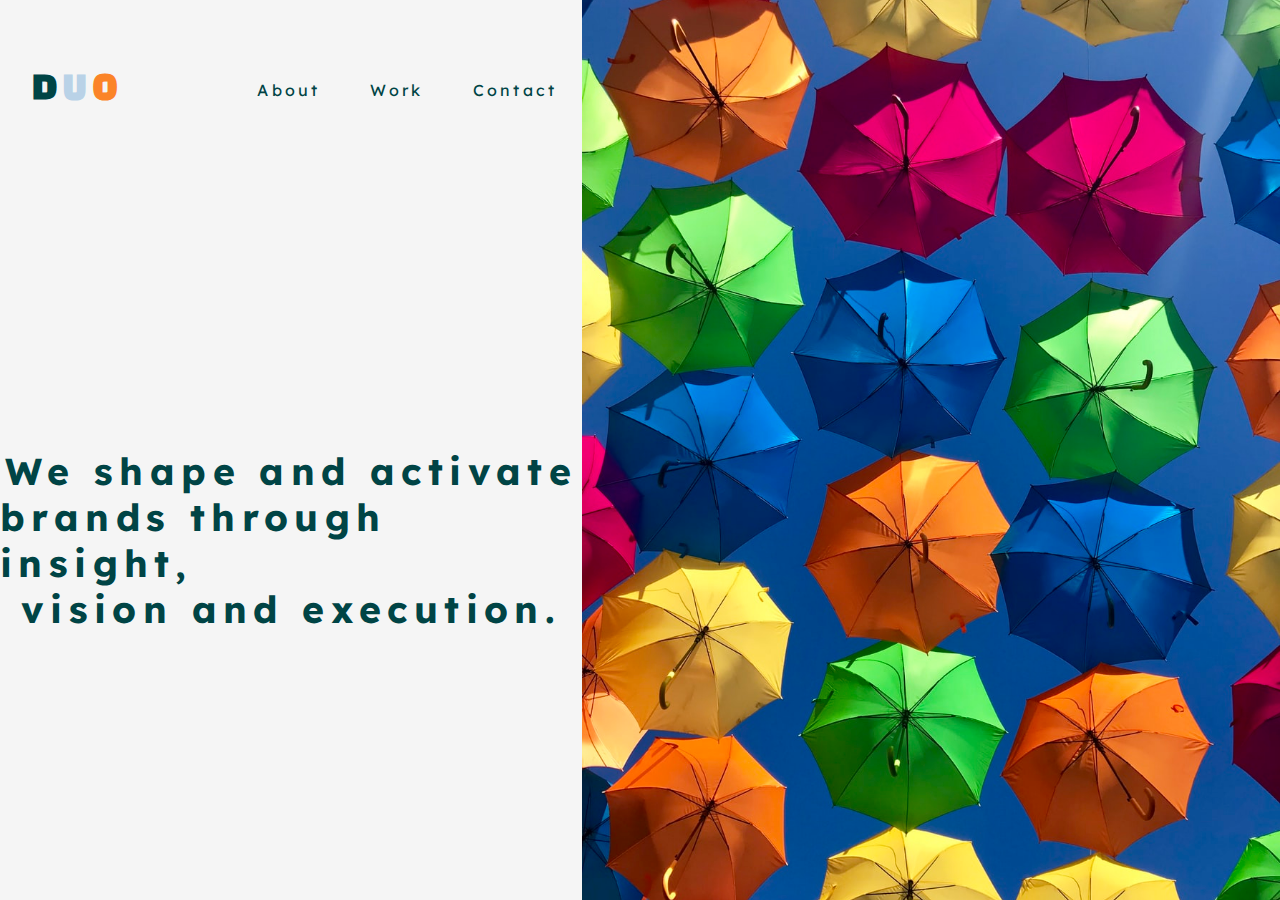
<file: index.html>
<!DOCTYPE html>
<html lang="en">
<head>
  <meta charset="UTF-8">
  <meta name="viewport" content="width=device-width, initial-scale=1.0">
  <meta http-equiv="X-UA-Compatible" content="ie=edge">
  <link href="https://fonts.googleapis.com/css?family=Black+Han+Sans|Lexend+Deca&display=swap" rel="stylesheet">
  <link rel="stylesheet" href="style.css">
  <title>landing page</title>
</head>
<body>

  <div class="container">
    <div class="container-one">
      <div class="nav">
        <div id="logo">
         <h1 id="006cba">D</h1>
         <h1 id="b9d2e7">U</h1>
         <h1 id="fb8428">O</h1>
        </div>
        <div class="nav-bar">
            <div>About</div>
            <div>Work</div>
            <div>Contact</div>
        </div>
      </div>

      <div class="content">
        <h3>We shape and activate</h3>
        <h3>brands through insight,</h3>
        <h3>vision and execution.</h3>
      </div>
    </div>

    <div class="container-two">

    </div>
  </div>
  
</body>
</html>
</file>
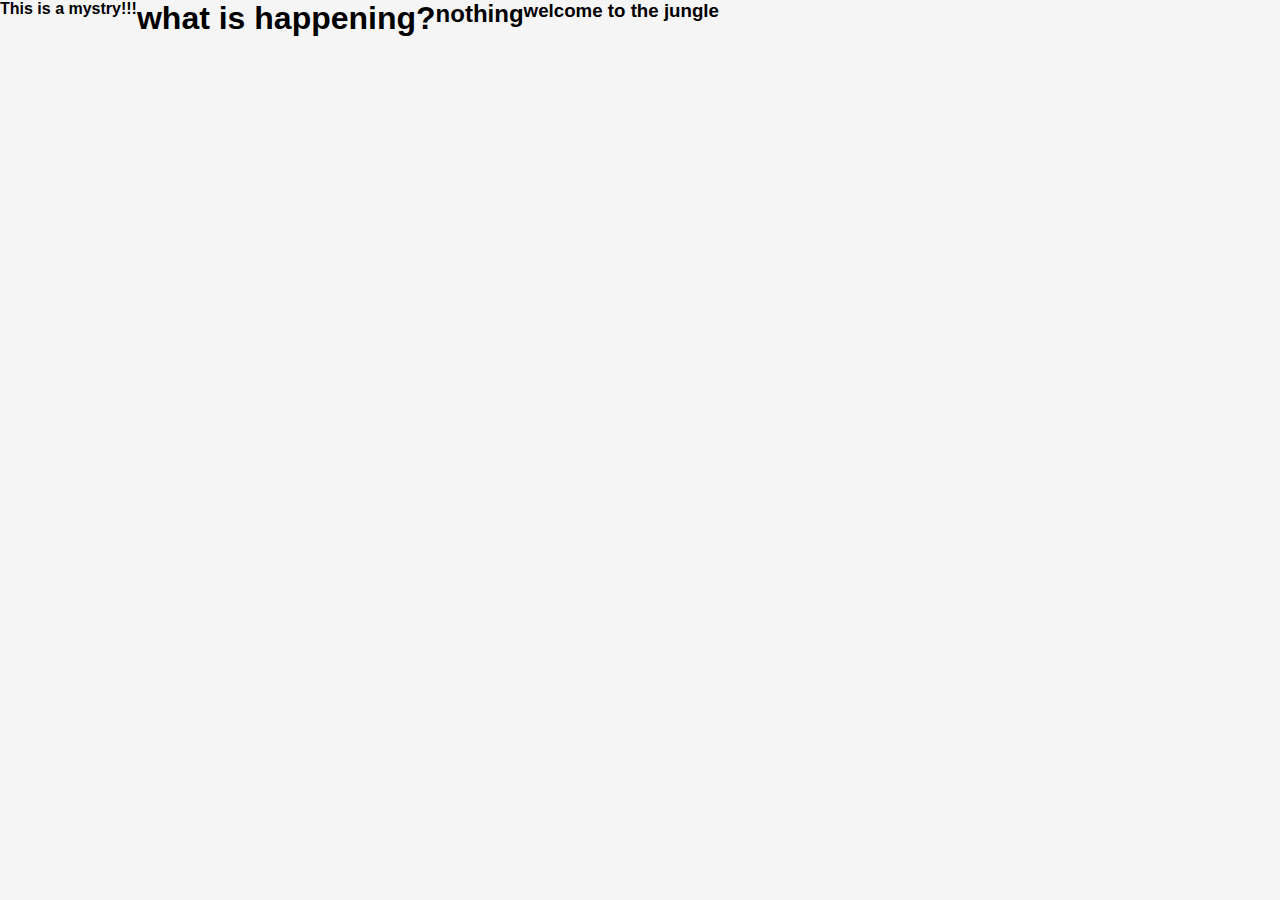
<file: one/index.html>
<!DOCTYPE html>
<html lang="en">
<head>
  <meta charset="UTF-8">
  <meta name="viewport" content="width=device-width, initial-scale=1.0">
  <meta http-equiv="X-UA-Compatible" content="ie=edge">
  <link rel="stylesheet" href="style.css">
  <title>Home page</title>
</head>
<body>

  <div class="container">


    <div class="mystry">
      <h4>This is a mystry!!!</h4>
    </div>

 
        <h1>what is happening?</h1>

        <h2>nothing</h2>

        <h3>welcome to the jungle</h3>
  

  </div>
  
</body>
</html>
</file>
<file: style.css>
*{
  padding: 0;
  margin: 0;
  box-sizing: border-box;
}

.container{
  height: 100vh;
  display: flex;
  background: whitesmoke;
  font-family: 'Lexend Deca', sans-serif;
}

.container-one{
  width: 50%;
  color: #004445;
}

.nav{
  display: flex;
  justify-content: space-between;
  align-items: center;
  /* border: 1px solid black; */
  height: 20%;
  letter-spacing: .2em;

  
}

.nav > #logo{
  display: flex;
  /* border: 1px solid black; */
  text-align: center;
  width: 20%;
  padding-left: 2em;
  font-family: 'Black Han Sans', sans-serif;
  letter-spacing: .4em;
}

#logo > #fb8428{
  color: #fb8428;
}

#logo > #006cba{
  color: #006cba;
}

#logo > #b9d2e7{
  color: #b9d2e7;
}

.nav > .nav-bar{
  /* border: 1px solid blue; */
  display: flex;
  width: 60%;
  justify-content: space-around;
}

.content{
  /* border: 1px solid green; */
  height: 80%;
  display: flex;
  flex-direction: column;
  justify-content: center;
  align-items: center;
  font-weight: 900;
  font-size: 2em;
  letter-spacing: .2em;
}


.container-two{
  background-image: url('./container-two.jpeg');
  background-repeat: no-repeat;
  background-position: center center;
  background-size: cover;
  background-color: lightgrey;
  height: 100vh;
  width: 60%;
}

@media screen and (max-width: 700px) {
  .container{
    display: flex;
    flex-direction: column;
    height: auto;
  }
  
  .nav > #logo{
    margin-top: 5vh;
    padding-right: 25vw;
  }

  .nav, .nav-bar{
    display: flex;
    flex-direction: column;  
  }

  .nav,
  .nav-bar,
  .content,
  .container-two,
  .container-one{
    width: 100vw;
  }

  .nav-bar,
  .content{
    text-align: center;
    padding: 2em;
  }
}
</file>
<file: one/style.css>
*{
  padding: 0;
  margin: 0;
  box-sizing: border-box;
}

.container{
  height: 100vh;
  display: flex;
  background: whitesmoke;
  font-family: 'Lexend Deca', sans-serif;
}

.container-one{
  width: 50%;
  color: #004445;
}

.nav{
  display: flex;
  justify-content: space-between;
  align-items: center;
  /* border: 1px solid black; */
  height: 20%;
  letter-spacing: .2em;

  
}

.nav > #logo{
  display: flex;
  /* border: 1px solid black; */
  text-align: center;
  width: 20%;
  padding-left: 2em;
  font-family: 'Black Han Sans', sans-serif;
  letter-spacing: .4em;
}

#logo > #fb8428{
  color: #fb8428;
}

#logo > #006cba{
  color: #006cba;
}

#logo > #b9d2e7{
  color: #b9d2e7;
}

.nav > .nav-bar{
  /* border: 1px solid blue; */
  display: flex;
  width: 60%;
  justify-content: space-around;
}

.content{
  /* border: 1px solid green; */
  height: 80%;
  display: flex;
  flex-direction: column;
  justify-content: center;
  align-items: center;
  font-weight: 900;
  font-size: 2em;
  letter-spacing: .2em;
}


.container-two{
  background-image: url('./container-two.jpeg');
  background-repeat: no-repeat;
  background-position: center center;
  background-size: cover;
  background-color: lightgrey;
  height: 100vh;
  width: 60%;
}

@media screen and (max-width: 700px) {
  .container{
    display: flex;
    flex-direction: column;

  }
  
  .nav > #logo{
    margin-top: 5vh;
    padding-right: 25vw;
  }

  .nav, .nav-bar{
    display: flex;
    flex-direction: column;  
  }

  .nav,
  .nav-bar,
  .content,
  .container-two,
  .container-one{
    width: 100vw;
  }

  .nav-bar,
  .content{
    text-align: center;
    padding: 2em;
  }
}
</file>
